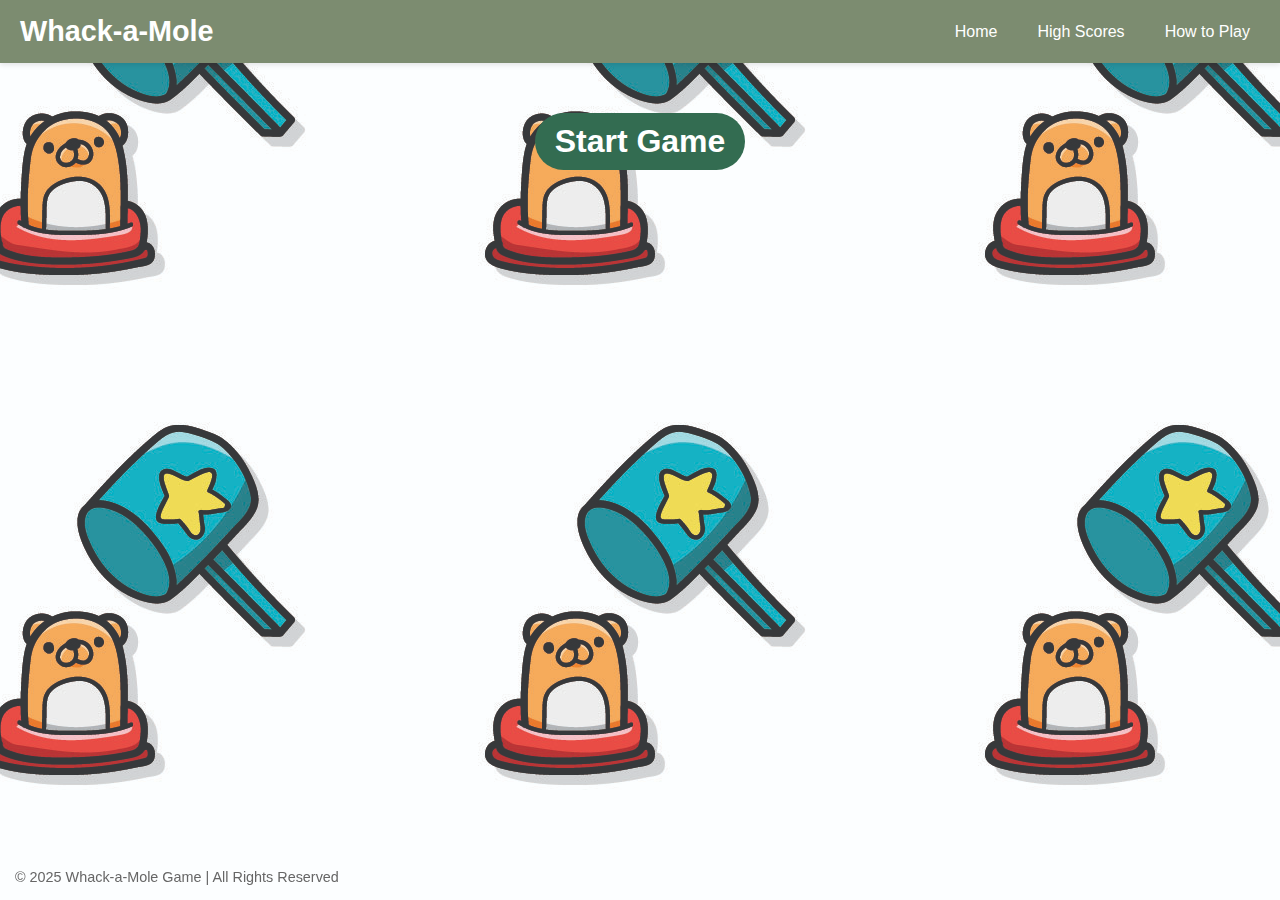
<file: Whack-a-mole/index.html>
<!DOCTYPE html>
<html lang="en">
<head>
  <meta charset="UTF-8">
  <meta name="viewport" content="width=device-width, initial-scale=1.0">
  <title>Whack-a-Mole</title>
  <link rel="stylesheet" href="style.css"/>
  <script src="index.js" defer></script>
</head>
<body> 
  <!-- Navbar -->
  <nav class="navbar">
    <h2>Whack-a-Mole</h2>
    <div class="nav-links">
      <a href="#" id="home-link">Home</a>
      <a href="#" id="high-scores-link">High Scores</a>
      <a href="#" id="how-to-play-link">How to Play</a>
    </div>
  </nav>
  <section id="high-scores-content" class="content" style="display: none;">
    <h1>High Scores</h1>
    <ul id="high-scores-list">
      <li>Player 1: 50</li>
      <li>Player 2: 40</li>
      <li>Player 3: 30</li>
    </ul>
  </section>

    <!-- How to Play Section -->
    <div id="how-to-play" class="content-section" style="display: none;">
      <h2>How to Play</h2>
      <p>Welcome to <strong>Whack-a-Mole!</strong> Your goal is to hit as many moles as possible before time runs out.</p>
      
      <h3>🎮 Game Rules:</h3>
      <ul>
        <li>Moles will randomly pop out of the holes.</li>
        <li>Click (or tap) on the moles to score points.</li>
        <li>The faster you react, the higher your score!</li>
        <li>Be quick! Moles disappear after a short time.</li>
      </ul>
      
      <h3>⚡ Controls:</h3>
      <ul>
        <li><strong>Start Game:</strong> Click the "Start Game" button to begin.</li>
        <li><strong>Click Moles:</strong> Use your mouse or touchscreen to whack the moles.</li>
        <li><strong>Reset:</strong> Click the "Reset" button to restart the game.</li>
      </ul>
      
      <h3>🏆 Scoring:</h3>
      <ul>
        <li>Each successful whack gives you <strong>+1</strong> point.</li>
        <li>Try to beat your highest score!</li>
      </ul>
    </div>
  
  <div class="game-container" id="game-container">
    <h1 id="score">0</h1>
    <div id="whack-a-mole">
      <div class="hole"></div>
      <div class="hole"></div>
      <div class="hole"></div>
      <div class="hole"></div>
      <div class="hole"></div>
      <div class="hole"></div>
      <div class="hole"></div>
      <div class="hole"></div>
      <div class="hole"></div>
    </div>
    
    <div class="game-controls">
      <button class="btn" id="start-btn">Start Game</button>
      <button class="btn" id="reset-btn" style="display: none;">Reset</button>
    </div>
  </div>

  <div class="footer">
    <p>© 2025 Whack-a-Mole Game | All Rights Reserved</p>
  </div>
</body>
</html>
</file>
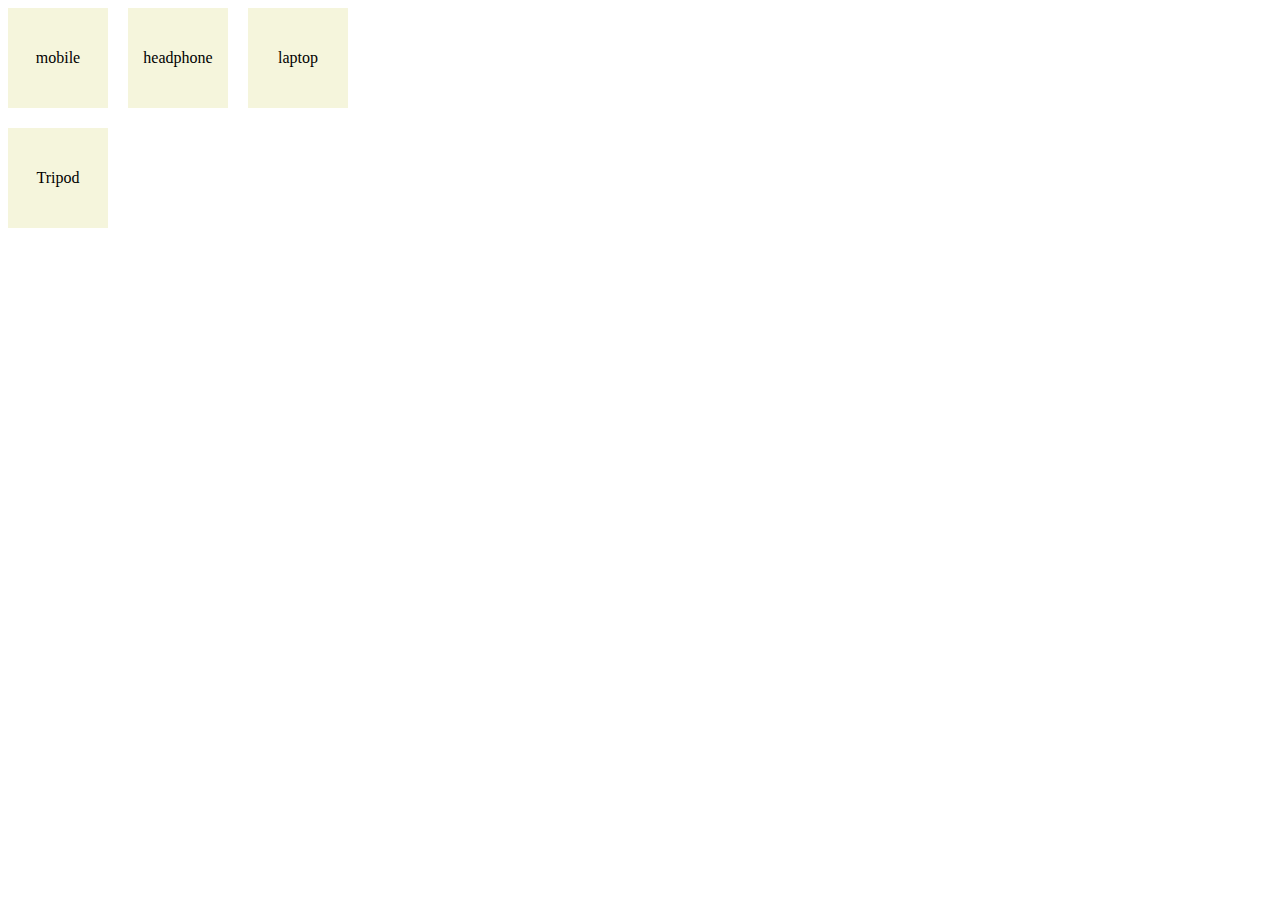
<file: event.html>
<!DOCTYPE html>
<html lang="en">
<head>
    <meta charset="UTF-8">
    <meta name="viewport" content="width=device-width, initial-scale=1.0">
    <title>JS</title>
    <link rel="stylesheet" href="./style.css">
    <script src="script.js" defer></script>
</head>
<body>
    <!-- <div>
        DIV 
        <form action="">
            FORM
            <button>Button</button>
        </form>
    </div> -->

    <div class="products">
        <span class="mobile">mobile</span>
        <span class="headphone">headphone</span>
        <span class="laptop">laptop</span>
        <span class="Tripod">Tripod</span>
    </div>
</body>
</html>
</file>
<file: Whack-a-mole/style.css>
* {
  margin: 0;
  padding: 0;
  box-sizing: border-box;
}

body {
  font-family: "Gill Sans", "Gill Sans MT", Calibri, "Trebuchet MS", sans-serif;
  background-color: #f5f5f5;
  background-image: url("./images/whackamole.jpg");
  background-size: center;
  background-position: center;

  color: #333;
}

.navbar {
  background-color: #7c8c70;
  color: white;
  padding: 15px 20px;
  box-shadow: 0 2px 5px rgba(0, 0, 0, 0.1);
  width: 100%;
  display: flex;
  justify-content: space-between;
  align-items: center;
}

.navbar h2 {
  font-size: 1.8rem;
  font-weight: bold;
}

.nav-links {
  display: flex;
  gap: 20px;
}

.nav-links a {
  color: white;
  text-decoration: none;
  padding: 5px 10px;
  border-radius: 4px;
  transition: background-color 0.2s;
}

.nav-links a:hover {
  background-color: rgba(255, 255, 255, 0.2);
}

.game-container {
  display: flex;
  flex-direction: column;
  align-items: center;
  padding: 30px 20px;
  max-width: 900px;
  margin: 0 auto;
}

#score {
  font-size: 2.5rem;
  margin: 20px 0;
  padding: 10px 20px;
  background-color: #4a752c;
  color: white;
  border-radius: 8px;
  min-width: 120px;
  text-align: center;
}

#whack-a-mole {
  background-color: #8b5a2b;
  border: solid 15px #654321;
  border-radius: 10px;
  padding: 15px;
  width: 450px;
  display: flex;
  flex-wrap: wrap;
  box-shadow: 0 5px 15px rgba(0, 0, 0, 0.2);
  margin-top: 20px;
}

.hole {
  background-image: url("images/hole.png");
  background-size: contain;
  background-repeat: no-repeat;
  background-position: center;
  width: 110px;
  height: 123px;
  margin: 5px;
  cursor: pointer;
}

.mole {
  background-image: url("images/mole.png");
}

.game-controls {
  margin-top: 20px;
  display: flex;
  gap: 15px;
}

.btn {
  padding: 10px 20px;
  position: center;
  background-color: #336c51;
  color: white;
  border: none;
  border-radius: 88px;
  cursor: pointer;
  font-size: 2rem;
  font-weight: bold;
}

.btn:hover {
  background-color: #3d6124;
}

.content-section {
  background-color: #fff;
  padding: 20px;
  margin: 20px;
  border-radius: 8px;
  box-shadow: 0 4px 8px rgba(0, 0, 0, 0.1);
  display: none; /* Hidden by default */
  max-width: 800px;
  margin: 20px auto;
}

.footer {
  position: fixed;
  padding: 15px;
  bottom: 0;
  margin-top: 30px;
  color: #666;
  font-size: 0.9rem;
}


@media (max-width: 800px) {
  #whack-a-mole {
    width: 300px;
    padding: 10px;
  }

  .hole {
    width: 90px;
    height: 100px;
    margin: 3px;
  }

  .navbar {
    flex-direction: column;
    gap: 10px;
  }

  .nav-links {
    width: 100%;
    justify-content: center;
  }
}
</file>
<file: style.css>
/* css for event bubbling,capturing */

/* body * {
    border: 1px solid red;
    margin: 10px;
    padding: 10px;
    background-color: #f9f9f9;
} */



/* css for event delegation*/
.products{
    display: grid;
    grid-template-columns:100px 100px 100px;
    grid-gap: 20px;
}

span{
    width: 100px;
    height: 100px;
    background-color: beige;
    display: flex;
    justify-content: center;
    align-items: center;
}
</file>
